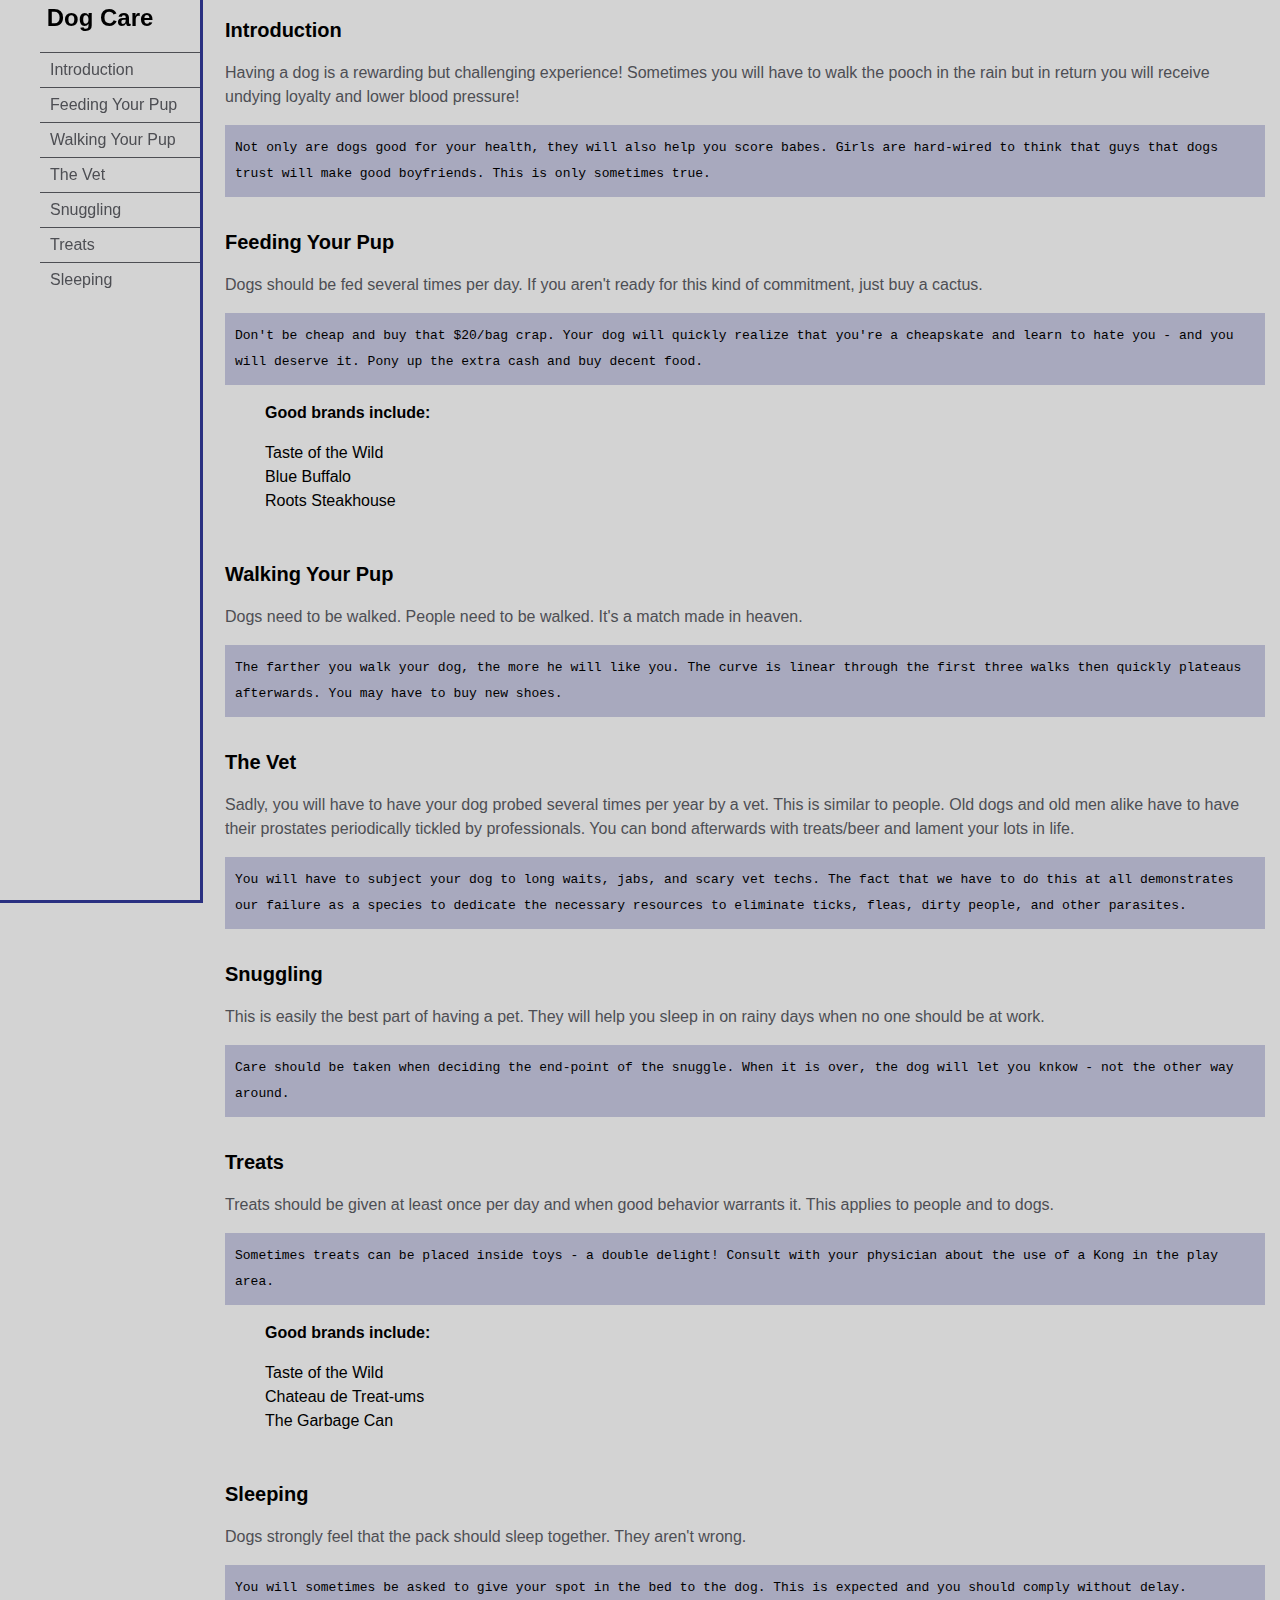
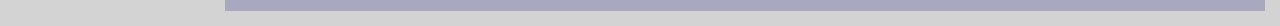
<file: Documentation Page/index.html>
<!DOCTYPE html>
<!--[if lt IE 7]>      <html class="no-js lt-ie9 lt-ie8 lt-ie7"> <![endif]-->
<!--[if IE 7]>         <html class="no-js lt-ie9 lt-ie8"> <![endif]-->
<!--[if IE 8]>         <html class="no-js lt-ie9"> <![endif]-->
<!--[if gt IE 8]>      <html class="no-js"> <!--<![endif]-->
<html>
    <head>
        <meta charset="utf-8">
        <meta http-equiv="X-UA-Compatible" content="IE=edge">
        <title>Caring for a Dog</title>
        <meta name="description" content="">
        <meta name="viewport" content="width=device-width, initial-scale=1">
        <link rel="stylesheet" href="css/style.css">
    </head>
    <body>
        <nav id="navbar">
            <header id="title">Dog Care</header>
            <ul>
                <li>
                    <a class="nav-link" href="#Introduction">Introduction</a>                    
                </li>
                <li>
                    <a class="nav-link" href="#Feeding_Your_Pup">Feeding Your Pup</a>                    
                </li>
                <li>
                    <a class="nav-link" href="#Walking_Your_pup">Walking Your Pup</a>                    
                </li>
                <li>
                    <a class="nav-link" href="#The_Vet">The Vet</a>
                </li>
                <li>
                    <a class="nav-link" href="#Snuggling">Snuggling</a>                    
                </li>
                <li>
                    <a class="nav-link" href="#Treats">Treats</a>                    
                </li>
                <li>
                    <a class="nav-link" href="#Sleeping">Sleeping</a>                    
                </li>
            </ul>
        </nav>
        <main id="main-doc">
            <section class="main-section" id="Introduction">
                <header>Introduction</header>
                <article>
                    <p>
                        Having a dog is a rewarding but challenging experience! Sometimes you will have to walk the pooch in the rain but in return you will receive undying loyalty and lower blood pressure!
                    </p>
                    <code>
                        Not only are dogs good for your health, they will also help you score babes. Girls are hard-wired to think that guys that dogs trust will make good boyfriends. This is only sometimes true.
                    </code>
                </article>
            </section>
            <section class="main-section" id="Feeding_Your_Pup">
                <header>Feeding Your Pup</header>
                <article>
                    <p>
                        Dogs should be fed several times per day. If you aren't ready for this kind of commitment, just buy a cactus.
                    </p>
                    <code>
                        Don't be cheap and buy that $20/bag crap. Your dog will quickly realize that you're a cheapskate and learn to hate you - and you will deserve it. Pony up the extra cash and buy decent food.
                    </code>
                    <ul id="foods">
                        <p><strong>Good brands include:</strong></p>
                        <li>Taste of the Wild</li>
                        <li>Blue Buffalo</li>
                        <li>Roots Steakhouse</li>
                    </ul>
                </article>
            </section>
            <section class="main-section" id="Walking_Your_pup">
                <header>Walking Your Pup</header>
                <article>
                    <p>
                        Dogs need to be walked. People need to be walked. It's a match made in heaven.
                    </p>
                    <code>
                        The farther you walk your dog, the more he will like you. The curve is linear through the first three walks then quickly plateaus afterwards. You may have to buy new shoes. 
                    </code>
                </article>
            </section>
            <section class="main-section" id="The_Vet">
                <header>The Vet</header>
                <article>
                    <p>
                        Sadly, you will have to have your dog probed several times per year by a vet. This is similar to people. Old dogs and old men alike have to have their prostates periodically tickled by professionals. You can bond afterwards with treats/beer and lament your lots in life.
                    </p>
                    <code>
                        You will have to subject your dog to long waits, jabs, and scary vet techs. The fact that we have to do this at all demonstrates our failure as a species to dedicate the necessary resources to eliminate ticks, fleas, dirty people, and other parasites.
                    </code>
                </article>
            </section>
            <section class="main-section" id="Snuggling">
                <header>Snuggling</header>
                <article>
                    <p>
                        This is easily the best part of having a pet. They will help you sleep in on rainy days when no one should be at work.
                    </p>
                    <code>
                        Care should be taken when deciding the end-point of the snuggle. When it is over, the dog will let you knkow - not the other way around.
                    </code>
                </article>
            </section>
            <section class="main-section" id="Treats">
                <header>Treats</header>
                <article>
                    <p>
                        Treats should be given at least once per day and when good behavior warrants it. This applies to people and to dogs.
                    </p>
                    <code>
                        Sometimes treats can be placed inside toys - a double delight! Consult with your physician about the use of a Kong in the play area.
                    </code>
                    <ul id="treats">
                        <p><strong>Good brands include:</strong></p>
                        <li>Taste of the Wild</li>
                        <li>Chateau de Treat-ums</li>
                        <li>The Garbage Can</li>
                    </ul>
                </article>
            </section>
            <section class="main-section" id="Sleeping">
                <header>Sleeping</header>
                <article>
                    <p>
                        Dogs strongly feel that the pack should sleep together. They aren't wrong.
                    </p>
                    <code>
                        You will sometimes be asked to give your spot in the bed to the dog. This is expected and you should comply without delay.
                    </code>
                </article>
            </section>




        </main>
        <!-- <footer>
            Copyright Dog Industries Ltd. 2021. All rights and bones reserved.
        </footer> -->
    </body>
</html>
</file>
<file: Documentation Page/css/style.css>
/*Documentation Page*/
/* Why did the scrollbar go away? */

html,
body {
  min-width: 290px;
  color: #4d4e53;
  background-color: lightgray;
  font-family: 'Open Sans', Arial, sans-serif;
  line-height: 1.5;
  display: flex;
  overflow: scroll;
}

header {
  color: #000;
  font-weight: bold;
  font-size: 20px;
}

#title {
  text-align: center;
  font-size: 24px !important;
}

#navbar {
    position: fixed;
    min-width: 200px;
    top: 0px;
    left: 0px;
    width: 200px;
    height: 100%;
    border-right: solid;
    border-bottom: solid;
    border-color: rgba(0, 7, 109, 0.801);
    overflow: auto;
}

#navbar li {
  color: #4d4e53;
  border-top: 1px solid;
  list-style: none;
  position: relative;
  width: 100%;
}

#navbar a {
  display: block;
  padding: 5px 10px;
  color: #4d4e53;
  text-decoration: none;
}

#main-doc {
  position: absolute;
  top: 0px;
  left: 210px;
  overflow: auto;
}

.main-section {
  padding: 15px;
}

code {
  padding: 10px;
  display: block;
  background-color: rgba(0, 7, 109, 0.2);
  color: black;
  /* font-family: 'Courier New', Courier, monospace; */
  line-height: 2;
}

#foods, #treats {
  list-style: none;
  color: black;
}

footer {
  position: fixed;
  bottom: 0px;
}

@media only screen and (max-width: 815px) {
  /* For mobile phones: */
  #navbar ul {
    height: 207px;
  }

  #navbar {
    position: absolute;
    top: 0;
    padding: 0;
    margin: 0;
    width: 100%;
    max-height: 200px;
    border: none;
    z-index: 1;
    border-bottom: 2px solid;
  }

  #main-doc {
    position: relative;
    margin-left: 0px;
    margin-top: 200px;
    left: 10px;
    right: 10px;
  }
}
@media only screen and (max-width: 300px) {
  #main-doc {
    margin-left: -10px;
  }

  code {
    width: 100%;
    padding: 15px;
    padding-left: 10px;
    padding-right: 45px;
    min-width: 100px;
  }
}
</file>
